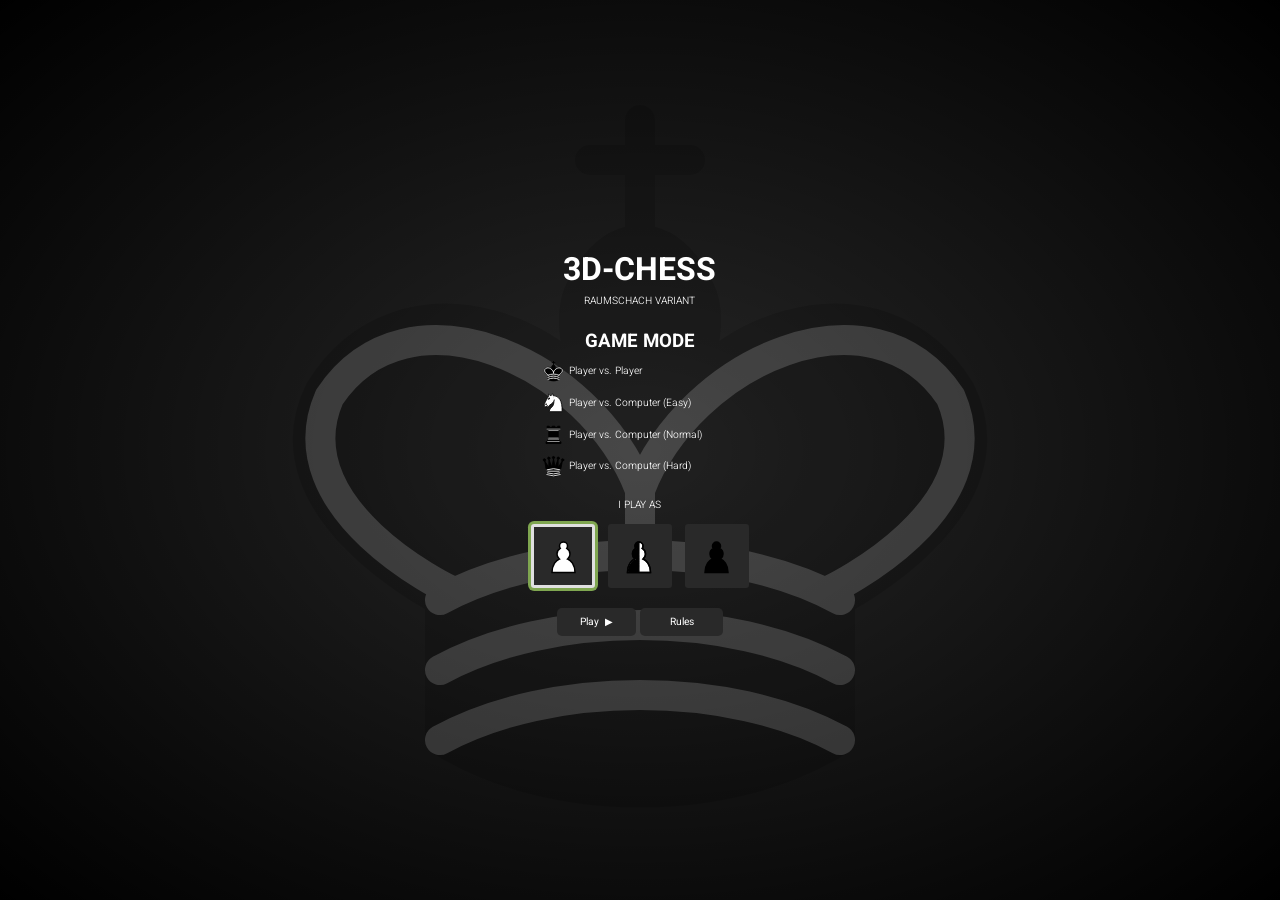
<file: chess/index.html>
<!DOCTYPE html>
<html>
    <head>
        <meta charset="UTF-8">
        <meta name="viewport" content="width=device-width, initial-scale=1.0">
        <link rel="stylesheet" type="text/css" href="css/style.css">
        <!-- Load custom font -->
        <link rel="preconnect" href="https://fonts.gstatic.com">
        <link href="https://fonts.googleapis.com/css2?family=Heebo:wght@300;400;500&display=swap" rel="stylesheet">
        <!-- Favicon and Title -->
        <link rel="icon" type="image/png" href="img/ud.svg"/>
        <title>3D-Chess</title>
    </head>
    <body>
        <!-- Welcome panel -->
        <div id="menuPanel">
            <!-- Welcome background -->
            <div class="splashBackground2">
                <div class="splashBackground"></div>
            </div>
            <!-- Welcome content -->
            <div class="splashContent">
                <h1 style="text-align:center; margin-bottom:0;">3D-CHESS</h1>
                <h4 style="text-align:center; margin-top:0;">RAUMSCHACH VARIANT</h4>
                <!-- Display game mode options to the user -->
                <h3 style="text-align:center; margin-bottom:0;">GAME MODE</h3>
                <div class="modeContainer">
                    <!-- Player v. Player -->
                    <label>
                        <table>
                            <tr>
                                <td>
                                    <input id="sel1" type="radio" name="test" value="-1">
                                    <div id="rad1" src="img/kd.svg"></div>
                                </td>
                                <td style="padding:0;"><h4>Player vs. Player</h4></td>
                            </tr>
                        </table>
                    </label>
                    <!-- Easy CPU -->
                    <label>
                        <table>
                            <tr>
                                <td>
                                    <input id="sel2" type="radio" name="test" value="0" checked>
                                    <div id="rad2" src="img/nd.svg"></div>
                                </td>
                                <td style="padding:0;"><h4>Player vs. Computer (Easy)</h4></td>
                            </tr>
                        </table>
                    </label>
                    <!-- Normal CPU -->
                    <label>
                        <table>
                            <tr>
                                <td>
                                    <input id="sel3" type="radio" name="test" value="1">
                                    <div id="rad3" src="img/rd.svg"></div>
                                </td>
                                <td style="padding:0;"><h4>Player vs. Computer (Normal)</h4></td>
                            </tr>
                        </table>
                    </label>
                    <!-- Hard CPU -->
                    <label>
                        <table>
                            <tr>
                                <td>
                                    <input id="sel4" type="radio" name="test" value="2">
                                    <div id="rad4" src="img/qd.svg"></div>
                                </td>
                                <td style="padding:0;"><h4>Player vs. Computer (Hard)</h4></td>
                            </tr>
                        </table>
                    </label>
                </div>
                <!-- Create a toggle button for the player to choose if they want to play as white and black -->
                <div>
                    <table class="colorSelect">
                        <tr>
                            <td colspan="3">
                                <h4 id="chosenColor" style="display: inline-block;">I PLAY AS</h4>
                            </td>
                        </tr>
                        <tr>
                            <td>
                                <label>
                                    <input id="selWhite" type="radio" name="color" value="1" checked>
                                    <div id="radWhite" src="img/kd.svg"></div>
                                </label>
                            </td>
                            <td>
                                <label>
                                    <input id="selRand" type="radio" name="color" value="0">
                                    <div id="radRand" src="img/mixed.svg"></div>
                                </label>
                            </td>
                            <td>
                                <label>
                                    <input id="selBlack" type="radio" name="color" value="-1">
                                    <div id="radBlack" src="img/kd.svg"></div>
                                </label>
                            </td>
                        </tr>
                    </table>
                    <div id="selectWarning">
                        <p>You cannot select your color for 2-player mode</p>
                    </div>
                </div>
                <!-- Buttons for the user to start the game or read the rules / history of Raumschach -->
                <center style="margin-top: 2vh;">
                    <table>
                        <tr>
                            <td><a class="welcomeButton" id="submitButton">Play&nbsp ▶</a></td>
                            <td><a class="welcomeButton" href="https://www.chessvariants.com/3d.dir/3d5.html" target="_blank")>&nbsp Rules &nbsp</a></td>
                        </tr>
                    </table>
                </center>
            </div>
        </div>
        <!-- Capture panel -->
        <div id="panel">
            <div id="blackPlayer"><p></p><div class="captureBox"></div></div>
            <div id="whitePlayer"><p></p><div class="captureBox"></div></div>
        </div>
        <!-- Game board -->
        <center><div id="board"></div></center>
        <!-- Game status container -->
        <div id="statusContainer"><p id="status"></p></div>
        <!-- Move history panel -->
        <div id="movesPanel">
            <table id="movesBox">
                <tr>
                    <th>White's moves</th>
                    <th>Black's moves</th>
                </tr>
            </table>
        </div>
        <!-- Play again button -->
        <div id="playAgain"><a class="playAgainButton" onclick="location.reload()">New game</a></div>
        <!-- Evaluation bar -->
        <div id="barBorder">
            <div id="progressBar"><p id="scoreIndicator"><b>EVAL</b> 0.00</p></div>
        </div>
        <!-- Promotion panel -->
        <div id="promotePanel"><div id="pieceHolder"></div</div>
        <!-- Load js and webassembly files -->
        <script type="text/javascript" src="gen/a.out.js"></script>
        <script type="text/javascript" src="js/board.js"></script>
        <script type="text/javascript" src="js/menu.js"></script>
        <script type="text/javascript" src="js/panel.js"></script>
        <script type="text/javascript" src="js/moves.js"></script>
        <script type="text/javascript" src="js/bar.js"></script>
        <script>
            var board;
            Module.onRuntimeInitialized = _ => {
                var panel = new Panel();
                var moves = new Moves();
                var evalBar = new Bar();
                board = new Board(panel, moves, evalBar);
                board.renderBoard();
                board.renderPieces();
                document.getElementById("board").style.display = "none";
                // document.getElementById()
                var menu = new Menu(board, panel);
            };
        </script>
    </body>
</html>
</file>
<file: chess/css/style.css>
/* Initialize all text with the custom font and color white */
body {
    font-family: 'Heebo', sans-serif;
    color: white;
    height: 100vh;
    margin: 0 !important;
}


/* Menu panel CSS */
#menuPanel {
    /* Cover the entire screen */
    width: 100vw;
    height: 100vh;
    position: absolute;
    z-index: 2;
    background-color: #303030;
    text-align: center;
    padding: 0;
}

/* Welcome menu content CSS */
.splashContent {
    width: 20vw;
    height: 50vh;
    margin: 24vh 37vw;
    padding: 1vh 3vw;
    position: absolute;
    z-index: 2;
}

/* Welcome menu background CSS */
.splashBackground {
    height: 100vh;
    width: 100vw;
    position: absolute;
    /* Background kind piece */
    background: url("../img/kd.svg") no-repeat center;
    background-size: auto 100%;
    animation: spin 40s linear infinite;
    z-index: -1;
    filter: opacity(15%);
}

/* Spinning king animation */
@keyframes spin {
    0% { 
        -webkit-transform: rotateY(-15deg) rotateX(50deg) rotateZ(31deg);
        transform: rotateY(-15deg) rotateX(50deg) rotateZ(31deg);
    }
    100% { 
        -webkit-transform: rotateY(345deg) rotateX(770deg) rotateZ(1111deg);
        transform: rotateY(345deg) rotateX(770deg) rotateZ(1111deg);
    }
}

/* Welcome menu shading */
.splashBackground2 {
    height: 100vh;
    width: 100vw;
    position: absolute;
    background: radial-gradient(rgba(0,0,0,0.20), #000000) no-repeat center;
    z-index: -1;
    overflow: hidden;
}

/* Welcome menu play/rule button CSS */
.welcomeButton {
    margin: 0;
    padding: 0.6em 1.8vw;
    background-color: #292929;
    border: 0;
    color: #FFFFFF;
    border-radius: 5px;
    text-decoration: none;
    transition: all 0.15s ease-out;
    font-size: 0.8vw;
}

.welcomeButton:hover{
    cursor: pointer;
    color: #292929;
    background-color: #E6E6E6;
}

/* Welcome menu text css */
h4 {
    font-weight: 300;
    margin: 0;
    font-size: 0.8vw;
}

.modeContainer {
    padding: 0 2vw;
}

td > p {
    margin: 0.1em;
}

/* Game's chess board CSS */
#board {
    width: 100vw;
    height: 100vh;
    background: radial-gradient(circle, rgba(64,64,64,1) 48%, rgba(0,0,0,1) 100%);
    top: 0;
    position: fixed;
}

/* Individual chess boards */
#panel {
    display: none;
    position: fixed;
    bottom: 0;
    left: 0;
    z-index: 2;
    width: 40vmin;
    background-color:#363434c0;
    border-radius: 0 1vmin 0 0;
    -webkit-box-shadow: 3px 5px 23px -6px #000000; 
    box-shadow: 3px 5px 23px -6px #000000;
}

/* Individual chess tiles */
.square {
    display: inline-block;
    margin: 0;
    padding: 0;
    vertical-align: top;
    position: relative;
    pointer-events: none;
}

/* Individual levels for each board (similar to panel class but the container is not transformed) */
.boardLvl {
    display: inherit; /* inherit for vertical stacking */
    border: solid 10px #242424;
    margin: 5px;
    /* font-size: 0px is needed since inline-block of square creates space between divs */
    font-size: 0px;
    margin-left: 0%;
    box-shadow: 5px 9px 8px -1px rgba(0,0,0,0.57);
    transition: 0.2s;
    animation: comein 20s;
    opacity: 0;
}

/* Animations for transition between welcome screen and game board */
@keyframes comeFromLeft {
    0% {
        margin-right: 1000px;
        opacity: 0%;
    }
    100% {
        margin-right: 0;
        opacity: 100%;
    }
}

@keyframes fadeIn {
    0% {
        opacity: 0%;
    }
    100% {
        opacity: 100%;
        width: 95%;
        height: 95%;
    }
}

/* Capture panel CSS */
.captureBox {
    display: flex;
    margin-left: -0.3vw;
    height: 3.3vh;
    width: auto;
}

#panel p {
    padding: 0;
    margin: 0;
}

#whitePlayer, #blackPlayer {
    margin: 20px;
}

.capturedPiece {
    height: 100%;
    width: auto;
    height: auto;
}

/* Move history panel CSS */
#movesPanel {
	display: none;
	height: 50vh;
	width: 20vw;
	top: 2vh;
	right: 0px;
    z-index: 10;
	position: fixed;
	overflow-y: auto;
    background-color: rgb(56, 56, 56, 0.5);
    border-radius: 0.5em 0 0 0.5em;
    -webkit-box-shadow: 8px 5px 23px -1px #000000; 
    box-shadow: 8px 5px 23px -1px #000000;
}

/* Move history table CSS */
#movesBox {
	position: relative;
	width: 100%;
	border-collapse: collapse;
}

#movesBox th {
	font-family: Heebo;
	position: -webkit-sticky;
	position: sticky;
	text-align: center;
	top: 0;
	padding: 1px;
    font-size: 1vw;
    background-color: #0f0f0f;
    color: rgb(221, 221, 221, 0.75);
    z-index: 10;
    padding: 0.3em 0;
}

#movesBox img {
	padding: 1px;
    transform: translateY(5px);
    -webkit-transform: translateY(5px);
    margin-left: 2em;
}

/* Move history scroll bar */
::-webkit-scrollbar {
    width: 5px;
}

::-webkit-scrollbar-track {
    background: rgba(255, 255, 255, 0.1);
}

::-webkit-scrollbar-thumb {
    background: rgba(255, 255, 255, 0.397);
}

/* Chess images for the board */
.chessImg {
    /* Center image horizontally and vertically */
    position: absolute;
    left: 50%;
    top: 50%;
    width: 95%;
    height: 95%;
    z-index: 3;
    /* Disable highlight on image */
    -khtml-user-select: none;
    -o-user-select: none;
    -moz-user-select: none;
    -webkit-user-select: none;
    user-select: none;
    /* Apply visual effect filters (blur(0) is to sharpen the pictures) */
    filter: blur(0) drop-shadow(2px 2px 2px rgba(34, 34, 34, 0.527));
    /* Apply transformations for 3D perspective */
    transform: translate(-75%, -90%) rotateX(52deg) rotateZ(5deg) skew(22deg) scale3d(1.0, 3.0, 1.0);
    -webkit-transform: translate(-75%, -90%) rotateX(52deg) rotateZ(5deg) skew(22deg) scale3d(1.0, 3.0, 1.0);
    opacity: 0;
    
}

/* Flipped version of the chess images */
.chessImgFlipped {
    transform: translate(-20%, -0%) rotateX(52deg) rotateZ(5deg) skew(22deg) scale3d(1.0, 3.0, 1.0) rotateZ(180deg);
    -webkit-transform: translate(-20%, -0%) rotateX(52deg) rotateZ(5deg) skew(22deg) scale3d(1.0, 3.0, 1.0) rotateZ(180deg);
}

.pieceHitbox {
    position: absolute;
    pointer-events: auto;
    width: 100%;
    height: 100%;
    z-index: 4;
}

/* Red glow to show that the king is checked */
#checked {
    filter: drop-shadow(0px 0px 5px rgb(255, 0, 0)) drop-shadow(0px 0px 10px rgba(255, 0, 0, 0.904)) drop-shadow(0px 0px 15px rgba(255, 0, 0, 0.87));
}

/* Visual colors for the move highlights and other chess tile colors */
.darkCol {
    background-color: rgb(221, 169, 115);
}

.lightCol {
    background-color: rgb(250, 212, 164);
}

.legalTint {
    position: absolute;
    width: 100%;
    height: 100%;
    background-color: rgba(255, 0, 0, 0.568);
    z-index: 2;
    pointer-events: auto;
}

.removeLegal {
    width: 100%;
    height: 100%;
    background-color: rgba(0, 0, 0, 0);
    pointer-events: auto;
    position: absolute;
    top: 0;
    left: 0;
    z-index: 1;
}

.lastMoveTint {
    width: 100%;
    height: 100%;
    z-index: 1;
    background-color: rgba(255, 217, 0, 0.397);
    pointer-events: none;
}

.pieceSelectTint {
    width: 100%;
    pointer-events: auto;
    position: absolute;
    top: 0;
    left: 0;
    height: 100%;
    z-index: 2;
    background-color: rgba(0, 255, 64, 0.397);
}

/* Promotion panel CSS */
#promotePanel {
    display: none;
    margin: 0;
    position:fixed;
    width: 100%;
    height: 100%;
    top: 0;
    left: 0;
    z-index: 10;
    transition: 0.5s;
    background-color: rgba(0, 0, 0, 0.682);
}

#pieceHolder {
    position: absolute;
    left: 50%;
    top: 50%;
    -webkit-transform: translate(-50%, -50%);
    transform: translate(-50%, -50%);
    width: auto;
    height: auto;
}

.promoteImg {
    width: 7em;
    margin: 1em;
    transition: 0.5s;
}

.promoteImg:hover {
    background-color: rgba(255, 255, 255, 0.349);
}

/* Play again button CSS */
#playAgain {
	position: fixed;
	display: none;
    top: 7vh;
    left: 1vw;
}

.playAgainButton {
    margin: 0;
    padding: 0.5vh 2vw;
    background-color: #292929;
    color: #FFFFFF;
    border-radius: 4px;
    text-decoration: none;
    transition: all 0.15s ease-out;
}

.playAgainButton:hover{
    cursor: pointer;
    color: #292929;
    background-color: #E6E6E6;
}

/* Game status container CSS */
#statusContainer {
	display: none;
}

#status {
	font-size: 4em;
	color: white;
	position: fixed;
	text-align: right;
    bottom: -4px;
    right: 0;
	z-index: 10;
    text-transform: uppercase;
    margin-bottom: 0;
    line-height: 0.8em;
    font-weight: 500;
    opacity: 0.5;
}

/* Radio Buttons CSS */
[type=radio] { 
    /* Hide the actual radio button, replaced with the pictures */
    position: absolute;
    opacity: 0;
    width: 0;
    height: 0;
}

/* Set the cursor to point on the image */
[type=radio] + img {
    cursor: pointer;
}

/* Radio button images and hover CSS */
/* Player v player radio button */
#rad1 {
    width: 2vw;
    height: 2vw;
    background: url("../img/kd.svg") no-repeat center;
    background-size: 100%;
    transition: all 0.15s ease-out;
}
#rad1:hover {
    background: url("../img/kl.svg") no-repeat center;
    background-size: 100%;
    cursor: pointer;
}
[type=radio]:checked + #rad1 {
    background: url("../img/kl.svg") no-repeat center;
    background-size: 100%;
}

/* Easy cpu radio button */
#rad2 {
    width: 2vw;
    height: 2vw;
    background: url("../img/nd.svg") no-repeat center;
    background-size: 100%;
    transition: all 0.15s ease-out;
}
#rad2:hover {
    background: url("../img/nl.svg") no-repeat center;
    background-size: 100%;
    cursor: pointer;
}
[type=radio]:checked + #rad2 {
    background: url("../img/nl.svg") no-repeat center;
    background-size: 100%;
}

/* Normal cpu radio button */
#rad3 {
    width: 2vw;
    height: 2vw;
    background: url("../img/rd.svg") no-repeat center;
    background-size: 100%;
    transition: all 0.15s ease-out;
}
#rad3:hover {
    background: url("../img/rl.svg") no-repeat center;
    background-size: 100%;
    cursor: pointer;
}
[type=radio]:checked + #rad3 {
    background: url("../img/rl.svg") no-repeat center;
    background-size: 100%;
}

/* Hard cpu radio button */
#rad4 {
    width: 2vw;
    height: 2vw;
    background: url("../img/qd.svg") no-repeat center;
    background-size: 100%;
    transition: all 0.15s ease-out;
}
#rad4:hover {
    background: url("../img/ql.svg") no-repeat center;
    background-size: 100%;
    cursor: pointer;
}
[type=radio]:checked + #rad4 {
    background: url("../img/ql.svg") no-repeat center;
    background-size: 100%;
}

/* Color selection CSS */
.colorSelect {
    width: 18vw;
    margin: 0 1vw;
    border-collapse: collapse;
}

.colorSelect td {
    padding: 1vh 0 0 0;
}

.colorSelect div {
    margin: 0 0.5vw;
}

/* White radio color select CSS */
#radWhite {
    position: relative;
    width: 5vw;
    height: 5vw;
    background: url("../img/pl.svg") no-repeat center, #292929;
    transition: all 0.2s ease;
    border-radius: 0.2em;
    box-sizing: border-box;
}
#radWhite:hover {
    background: url("../img/pl.svg") no-repeat center, #2d2d2d;
    cursor: pointer;
}
[type=radio]:checked + #radWhite {
    background: url("../img/pl.svg") no-repeat center, #292929;
    border: 3px solid #e0e0e0;
    box-shadow: 0 0 0 3px rgb(127, 166, 80);
}

/* Random radio color select CSS */
#radRand {
    position: relative;
    width: 5vw;
    height: 5vw;
    vertical-align: middle;
    background: url("../img/mixed.svg") no-repeat center, #292929;
    transition: all 0.2s ease;
    border-radius: 0.2em;
    box-sizing: border-box;
}
#radRand:hover {
    background: url("../img/mixed.svg") no-repeat center, #2d2d2d;
    cursor: pointer;
}
[type=radio]:checked + #radRand {
    background: url("../img/mixed.svg") no-repeat center, #292929;
    border: 3px solid #e0e0e0;
    box-shadow: 0 0 0 3px rgb(127, 166, 80);
}

/* Black radio color select CSS */
#radBlack {
    position: relative;
    width: 5vw;
    height: 5vw;
    background: url("../img/pd.svg") no-repeat center, #292929;
    transition: all 0.2s ease;
    border-radius: 0.2em;
    box-sizing: border-box;
}
#radBlack:hover {
    background: url("../img/pd.svg") no-repeat center, #2d2d2d;
    cursor: pointer;
}
[type=radio]:checked + #radBlack {
    background: url("../img/pd.svg") no-repeat center, #292929;
    border: 3px solid #e0e0e0;
    box-shadow: 0 0 0 3px rgb(127, 166, 80);
}

/* Player v. player color select warning CSS */
#selectWarning {
    position: fixed;
    transform: translateY(calc(-2.5vw - 0.8em));
    -webkit-transform: translateY(calc(-2.5vw - 0.8em));
    left: calc(50% - 5.75vw + 0.15em);
    background: #0d0d0d;
    padding: 0.5vw;
    visibility: hidden;
    transition: all 0.2s ease;
    opacity: 0;
    border-radius: 0.3vw;
    cursor: not-allowed;
}

#selectWarning p {
    font-size: 0.5vw;
    margin: 0;
}

/* Current board evaluation bar CSS */
#barBorder {
    position: fixed;
    height: 3vh;
    width: 20vw;
    top: 2vh;
    left: 1vw;
    border: 2px solid #dbdbdb;
    background-color: #171717;
    transition: all 0.2s ease-out;
}

#progressBar {
    height: 3vh;
    width: 50%;
    background-color: #dbdbdb;
    transition: all 0.2s ease-out;
}

/* Evaluation bar text CSS */
#scoreIndicator {
    color: #dbdbdb;
    mix-blend-mode: difference;
    margin: 0;
    padding-left: 0.5em;
    line-height: calc(3vh + 2px);
    font-weight: 300;
    position: fixed;
}
</file>
